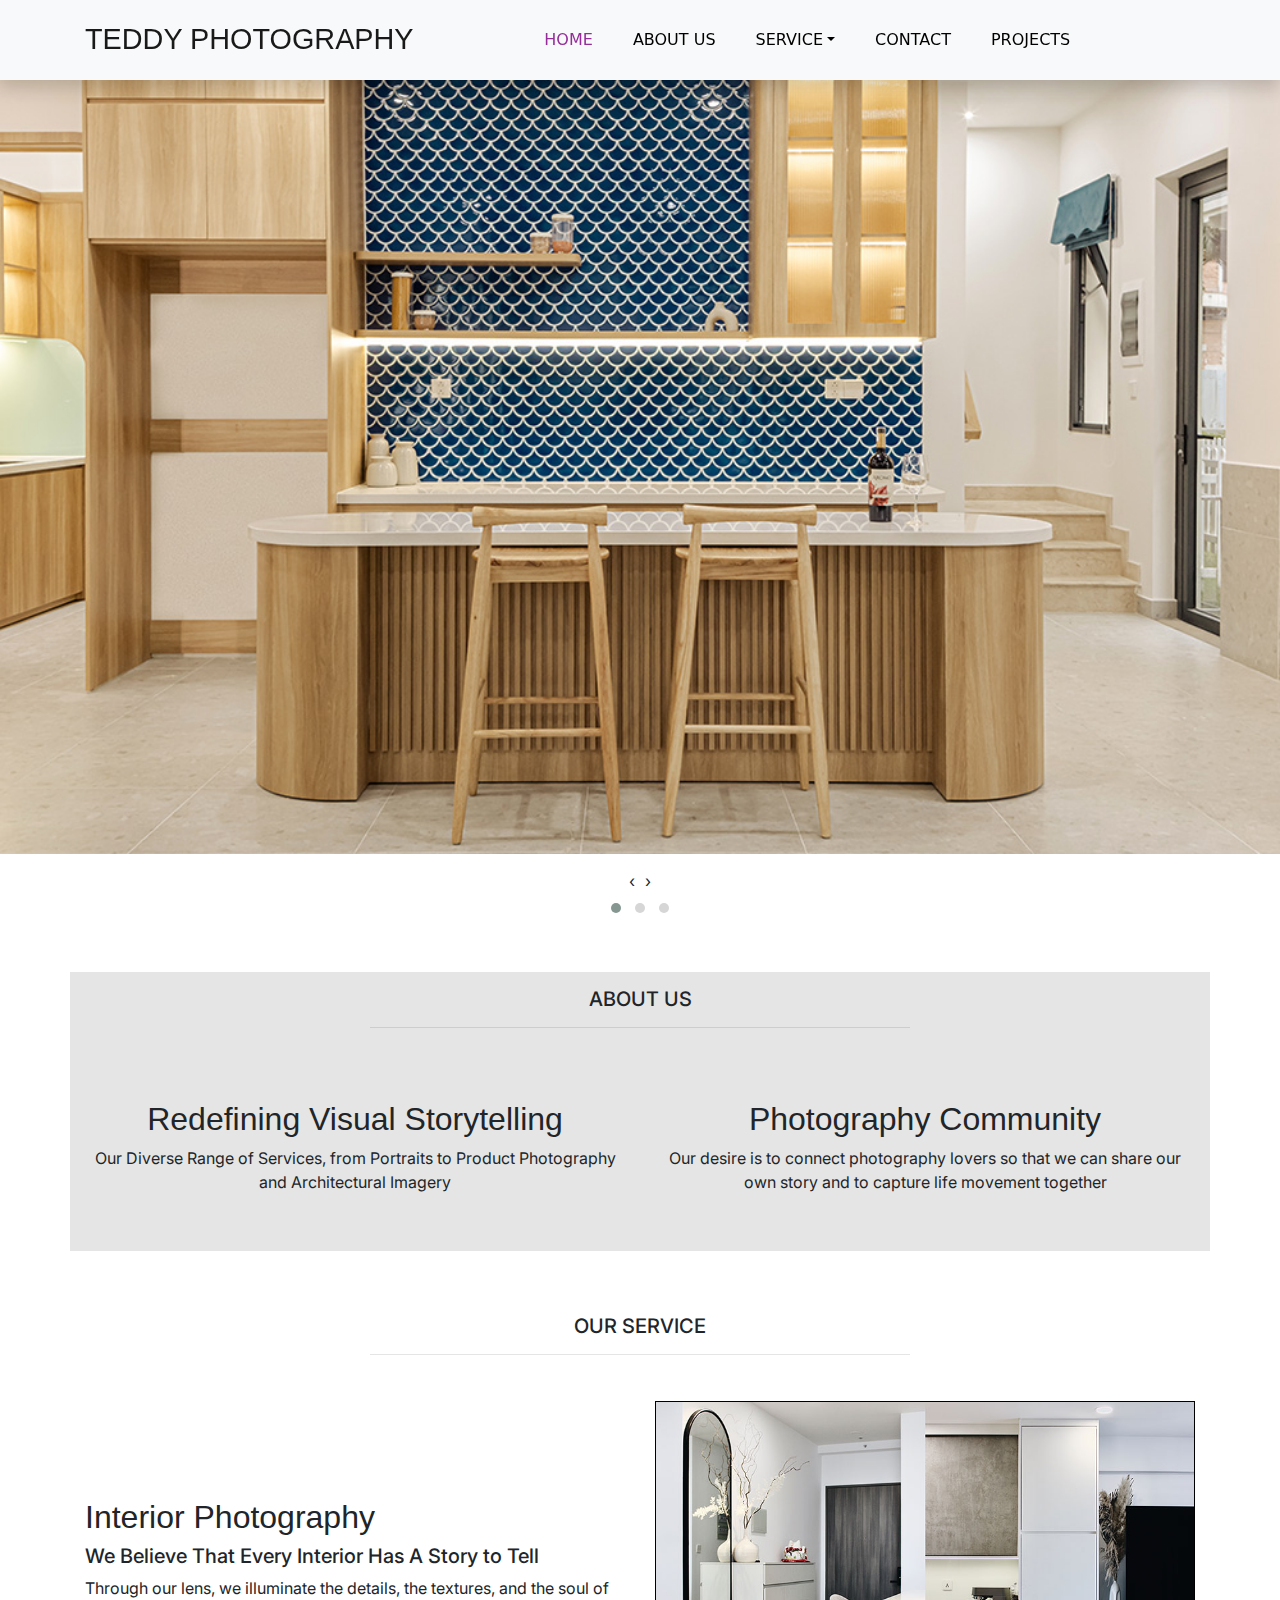
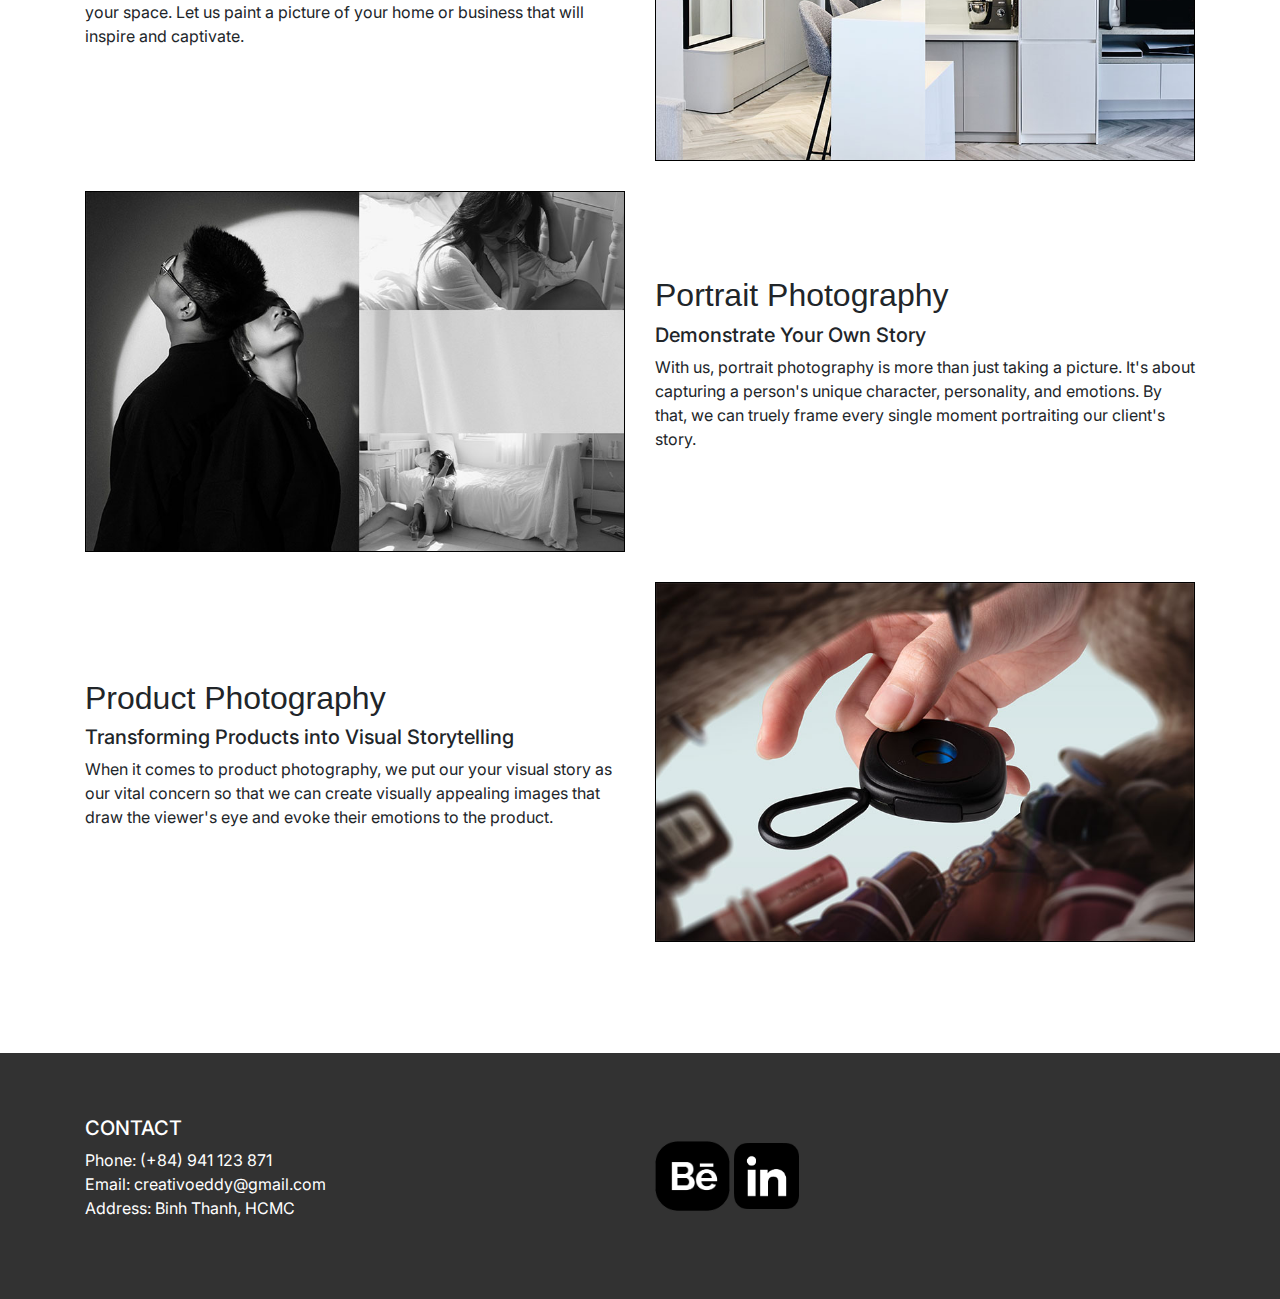
<file: index.html>
<!doctype html>
<html>
<head>
<meta charset="utf-8">
<title>Untitled Document</title>
<link href="CSS/thu vien.css" rel="stylesheet" type="text/css">
<link rel="stylesheet" href="CSS/all.css">
<link rel="stylesheet" href="CSS/owl.carousel.css">
<link rel="stylesheet" href="CSS/owl.theme.default.css">
<link rel="stylesheet" href="CSS/bootstrap-4.4.1.css">
<link rel="stylesheet" href="CSS/animate.css">
<link rel="stylesheet" href="Projects.html">
</head>

<body style="background: rgba(255,255,255,1.00)">
<div class="text-center"> <a href= "index.html"></a> </div>
<nav class="navbar navbar-expand-lg navbar-light bg-light fixed-top shadow">
  <div class="container"> <a class="navbar-brand" href="index.html">TEDDY PHOTOGRAPHY</a>
    <button class="navbar-toggler" type="button" data-toggle="collapse" data-target="#navbarSupportedContent1" aria-controls="navbarSupportedContent1" aria-expanded="false" aria-label="Toggle navigation"> <span class="navbar-toggler-icon"></span> </button>
    <div class="collapse navbar-collapse" id="navbarSupportedContent1">
      <ul class="navbar-nav mx-auto">
        <li class="nav-item active"> <a class="nav-link hvr-underline-from-center" href="index.html">HOME</a></li>
        <li class="nav-item"> <a class="nav-link hvr-underline-from-center" href="#about_us">ABOUT US</a> </li>
        <li class="nav-item dropdown"> <a class="nav-link dropdown-toggle
			  " href="#" id="navbarDropdown1" role="button" data-toggle="dropdown" aria-haspopup="true" aria-expanded="false"> SERVICE</a>
          <div class="dropdown-menu shadow bg-primary" aria-labelledby="navbarDropdown1"> <a class="dropdown-item" href="#interior_photography">Interior Photography</a> <a class="dropdown-item" href="#portrait_photography">Portrait Photography</a> <a class="dropdown-item" href="#product_photography">Product Photography</a> </div>
        </li>
        <li class="nav-item"><a class="nav-link" href="#contact">CONTACT</a></li>
        <li class="nav-item"><a class="nav-link" href="Projects.html">PROJECTS</a></li>
      </ul>
    </div>
  </div>
</nav>
<div class="owl-carousel owl-theme" id="banner">
  <div class="banner item"> <img src="Images/banner1.jpg" alt="" class="img-100"> </div>
  <div class="banner item"> <img src="Images/banner2.jpg" alt="" class="img-100"> </div>
  <div class="banner item"> <img src="Images/banner3.jpg" alt="" class="img-100"> </div>
</div>
<br>
<br>
<div class="container" style="background-color: rgba(1,1,1,0.1)">
  <div class="row justify-content-center text-center">
    <div class="col-12 col-md-7 col-lg-6">
      <h5 id="about_us">ABOUT US</h5>
      <hr>
    </div>
  </div>
  <div class="row justify-content-between text-center align-items-center">
    <div class="col-12 col-md-6 col-lg-6">
      <h2>Redefining Visual Storytelling</h2>
      <p>Our Diverse Range of Services, from Portraits to Product Photography and Architectural Imagery</p>
    </div>
    <div class="col-12 col-md-6 col-lg-6">
      <h2>Photography Community</h2>
      <p>Our desire is to connect photography lovers so that we can share our own story and to capture life movement together</p>
    </div>
    <br>
    <br>
    <br>
    <br>
    <br>
    <br>
    <br>
    <br>
  </div>
</div>
<div class="container">
  <div class="row justify-content-center text-center">
    <div class="col-12 col-md-7 col-lg-6"> <br>
      <br>
      <h5 id="service">OUR SERVICE</h5>
      <hr>
    </div>
  </div>
  <div class="row justify-content-around align-items-center flex-row-reverse " >
    <div class="col-12 col-md-4 col-lg-6"> <img src="Images/Sunrise-Riverside-1.jpg" alt="" class="img-100" style="border: 1px solid black"> </div>
    <div class="col-12 col-md-6">
      <h2 id="interior_photography">Interior Photography</h2>
      <h5>We Believe That Every Interior Has A Story to Tell</h5>
      <p>Through our lens, we illuminate the details, the textures, and the soul of your space. Let us paint a picture of your home or business that will inspire and captivate.</p>
    </div>
  </div>
  <div class="row justify-content-around align-items-center" >
    <div class="col-12 col-md-4 col-lg-6"> <img src="Images/Portraits.jpg" alt="" class="img-100" style="border: 1px solid black"> </div>
    <div class="col-12 col-md-6">
      <h2 id="portrait_photography">Portrait Photography</h2>
      <h5>Demonstrate Your Own Story</h5>
      <p>With us, portrait photography is more than just taking a picture. It's about capturing a person's unique character, personality, and emotions. By that, we can truely frame every single moment portraiting our client's story.</p>
    </div>
  </div>
  <div class="row justify-content-around align-items-center flex-row-reverse " >
    <div class="col-12 col-md-4 col-lg-6"> <img src="Images/Product-1.jpg" alt="" class="img-100" style="border: 1px solid black"> </div>
    <div class="col-12 col-md-6">
      <h2 id="product_photography">Product Photography</h2>
      <h5>Transforming Products into Visual Storytelling</h5>
      <p>When it comes to product photography, we put our your visual story as our vital concern so that we can create visually appealing images that draw the viewer's eye and evoke their emotions to the product.</p>
    </div>
  </div>
</div>
<br>
<br>
<br>
<br>
<script src="jqr/jquery-3.7.1.js"></script> 
<script src="jqr/owl.carousel.min.js"></script> 
<script src="jqr/popper.min.js"></script> 
<script src="jqr/bootstrap-4.4.1.js"></script> 
<script src="jqr/wow.min.js"></script> 
<script src="jqr/Custom.js"></script>
</body>
<footer><br>
  <br>
  <div class="container">
    <div class="row justify-content-between align-items-center" >
      <div class="col-12 col-md-4 col-lg-6">
        <h5 style="color:#FFFFFF" id="contact">CONTACT</h5>
        <p style="color:#FFFFFF">Phone: (+84) 941 123 871<br>
          Email: creativoeddy@gmail.com<br>
          Address: Binh Thanh, HCMC</p>
      </div>
      <div class="col-12 col-md-4 col-lg-6">
		  <a href="https://www.behance.net/thienly1"><img src="Images/behance.png" alt="Behance của tôi" style="width: 75px"></a>
		  <a href="https://www.linkedin.com/in/thienly211/"><img src="Images/linkedin.png" alt="" style="width: 65px"></a>
	  </div>
      <br>
      <br>
      <br>
      <br>
    </div>
  </div>
  <br>
  <br>
</footer>
</html>
</file>
<file: CSS/thu vien.css>
@charset "utf-8";
/* CSS Document */
@import url('https://fonts.googleapis.com/css2?family=Inter:ital,opsz,wght@0,14..32,100..900;1,14..32,100..900&family=Roboto+Flex:opsz,wght@8..144,100..1000&family=Roboto+Mono:ital,wght@0,100..700;1,100..700&display=swap" rel="stylesheet');
body
{
	background-color:rgba(0,0,0,0.05);
	color: rgba(0,0,0,.8);
	font-family: roboto, sans-serif;
	font-size: 16px;
	margin: 0
}
.inter-teddy {
  font-family: "Inter", serif;
  font-optical-sizing: auto;
  font-weight: normal;
  font-style: normal;
}

h1{ font-size: 6vw}

@media (min-width:600px)
{
	h1{ font-size: 4vw}
}

@media (min-width:1000px)
{
	h1{ font-size: 3vw}
}
h2{ font-size: 2.5rem}
h3{ font-size: 2rem;}
h4{ font-size: 1.75rem}
h5{ font-size: 1.5rem}
h6{ font-size: 1rem}
h1,h2,h3,h4,h5,h6,p{ margin-top: 0; margin-bottom: 5px}

a
{
	color:rgba(255,255,255,1.00);
	text-decoration: none
}
a:hover
{
	color:rgba(239,208,164,1.00)
}
.container
{
	width: 80%;
	margin: auto;
	/*border: 2px solid red;*/
}
/* tao 1 hang cho cac cot */
*{box-sizing: border-box}
.row
{
	display: flex;
	flex-wrap: wrap
}
.col-1 {width: 8.33%; }
.col-2 {width: 16.66%; }
.col-3 {width: 25%;}
.col-4 {width: 33.33%;}
.col-5 {width: 41.66%;}
.col-6 {width: 50%;}
.col-7 {width: 58.33%;}
.col-8 {width: 66.66%;}
.col-9 {width: 75%;}
.col-10 {width: 83.33%;}
.col-11 {width: 91.66%;}
.col-12 {width: 100%;}
[class*="col-"]
{
	padding: 15px;
	/*border: 1px solid red*/
}
/*--------------- chia cot cho tablet - ipad-------*/
@media (min-width:600px)
		{
		.col-md-1 {width: 8.33%; }
		.col-md-2 {width: 16.66%; }
		.col-md-3 {width: 25%;}
		.col-md-4 {width: 33.33%;}
		.col-md-5 {width: 41.66%;}
		.col-md-6 {width: 50%;}
		.col-md-7 {width: 58.33%;}
		.col-md-8 {width: 66.66%;}
		.col-md-9 {width: 75%;}
		.col-md-10 {width: 83.33%;}
		.col-md-11 {width: 91.66%;}
		.col-md-12 {width: 100%;}
		}
@media (min-width:1000px)
		{
		.col-lg-1 {width: 8.33%; }
		.col-lg-2 {width: 16.66%; }
		.col-lg-3 {width: 25%;}
		.col-lg-4 {width: 33.33%;}
		.col-lg-5 {width: 41.66%;}
		.col-lg-6 {width: 50%;}
		.col-lg-7 {width: 58.33%;}
		.col-lg-8 {width: 66.66%;}
		.col-lg-9 {width: 75%;}
		.col-lg-10 {width: 83.33%;}
		.col-lg-11 {width: 91.66%;}
		.col-lg-12 {width: 100%;}
		}
.text-center{ text-align: center}
.text-end{ text-align: right}
.text-start{ text-align: left}
.img-100{ width: 100%; height: auto}
.d-flex{ 
			display: flex;
			flex-wrap: wrap
		}
/* chia tach theo chieu ngang*/
.justify-content-center{ justify-content: center}
.justify-content-between{ justify-content:space-between}
.justify-content-start{ justify-content:flex-start}
.justify-content-end{ justify-content: flex-end}
.justify-content-around{ justify-content: space-around}
/*chia cach theo chieu doc ..*/		
.align-items-center{ align-items: center}
.align-items-end{ align-items: flex-end}
.align-items-start{ align-items:flex-start}
.align-items-stretch{ align-items:stretch}
/*--- huong di cua cac item trong flex*/
.flex-row{ flex-direction: row}
.flex-row-reverse{ flex-direction: row-reverse}
.flex-column{ flex-direction:column}
.flex-column-reverse{ flex-direction:column-reverse}

#ham1
{
	background-image: url("../images/ham.png");
	background-repeat: no-repeat;
	background-position: center 80%
}
#ham2
{
	background-image: url("../images/ham.png");
	background-repeat: no-repeat;
	background-position: center 80%;
	background-size: 25%
}
@media (max-width:600px)
{
	#ham1,#ham2{ background: none}
}

.icon-blog a
{
	background: white;
	display: inline-block;
	width: 70px; height: 70px;
	border-radius: 50%;
	text-align: center;
	line-height: 80px;
	color: #333;
	margin: 5px
}
.icon-blog a:hover
{ 
	box-shadow: 0 0 15px rgba(0,0,0,0.4)
}
.card-blog-img
{
	position: relative;
	perspective: 500px
}
.card-blog-img .content-blog
{
	position: absolute; 
	width: 80%; height: 80%;
	left: 10%; top:10%;
	background: rgba(0,0,0,0.4);
	color: #fff;
	display: flex;
	flex-direction: column;	
	justify-content: center;
	align-items: center;
	transition: all 1s;
	transform: scale(0) rotateX(180deg) rotateY(-180deg);
/*	transform-style: preserve-3d*/
}
.card-blog-img:hover > .content-blog
{
		transform:scale(1) rotateX(0deg) rotateY(0)
}

.banner{
	position: relative;
	overflow: hidden
}
.banner-caption
{
	position: absolute;
	width: 35%;
	left: 50%; top: 15%;
	color: #fff
}
@media (max-width:900px)
{
	.banner .img-100
	{
		width: 150%;
		height: auto;
		margin-left: -150px
	}
	.banner-caption{	
		width: 70%;
		left: 25%; top: 5%; 
	}
}
@media (max-width:600px)
{
	.banner
	{
		width: 100%;
		height: 100%;
	}
	.banner .img-100
	{
		width: 300%;
		height: auto;
		margin-left: -200px
	}

}
nav{ 
	background: rgba(50,50,50,1.00);
	position: relative;

	/*border: 2px solid red*/
}
nav .btn-toggle
{
	position: absolute;
	top: -40px;
	right: 2px;
	width: 35px; 
	height: 32px;
	font-size: 18px;
	color: #4B4B4B
}
nav ul
{ 
	list-style: none;
	margin: 0;
	padding: 0
}
nav ul li
{
	position: relative
}
nav ul li a
{
	display: block;
	padding: 5px 20px;
	border-bottom: 1px;
	color: #fff;
	transition: all 0.5s
}
nav ul li a:hover
{
	color:rgba(239,208,164,1.00);
	padding-left: 30px
}

#menu{ display:flex}
#dropdown-menu
{
padding-left: 20px;
background-color: none; 
display:none;
}
.dropdown {
  position: relative;
  display: inline-block;
}

.dropdown-content {
  display: none;
  position: absolute;
  background-color: #f9f9f9;
  min-width: 160px;
  box-shadow: 0px 8px 16px 0px rgba(0,0,0,0.2);
  z-index: 1;
}

.dropdown-content a {
  color: black;
  padding: 12px 16px;
  text-decoration: none;
  display: none;
}

.dropdown-content a:hover {
  background-color:#f1f1f1
}

.dropdown:hover .dropdown-content 
{
  display: block  
}
@media (min-width:900px){

#menu{
	display:flex !important;	
}
.btn-toggle{ display:none}
nav ul
{ 
	display: flex;
	justify-content: center;
	padding: 10px
}
nav ul li a 
{
	border-bottom: none
}
#menu{ display: none} 
footer
{
	background: rgba(50,50,50,1.00)
}
}
</file>
